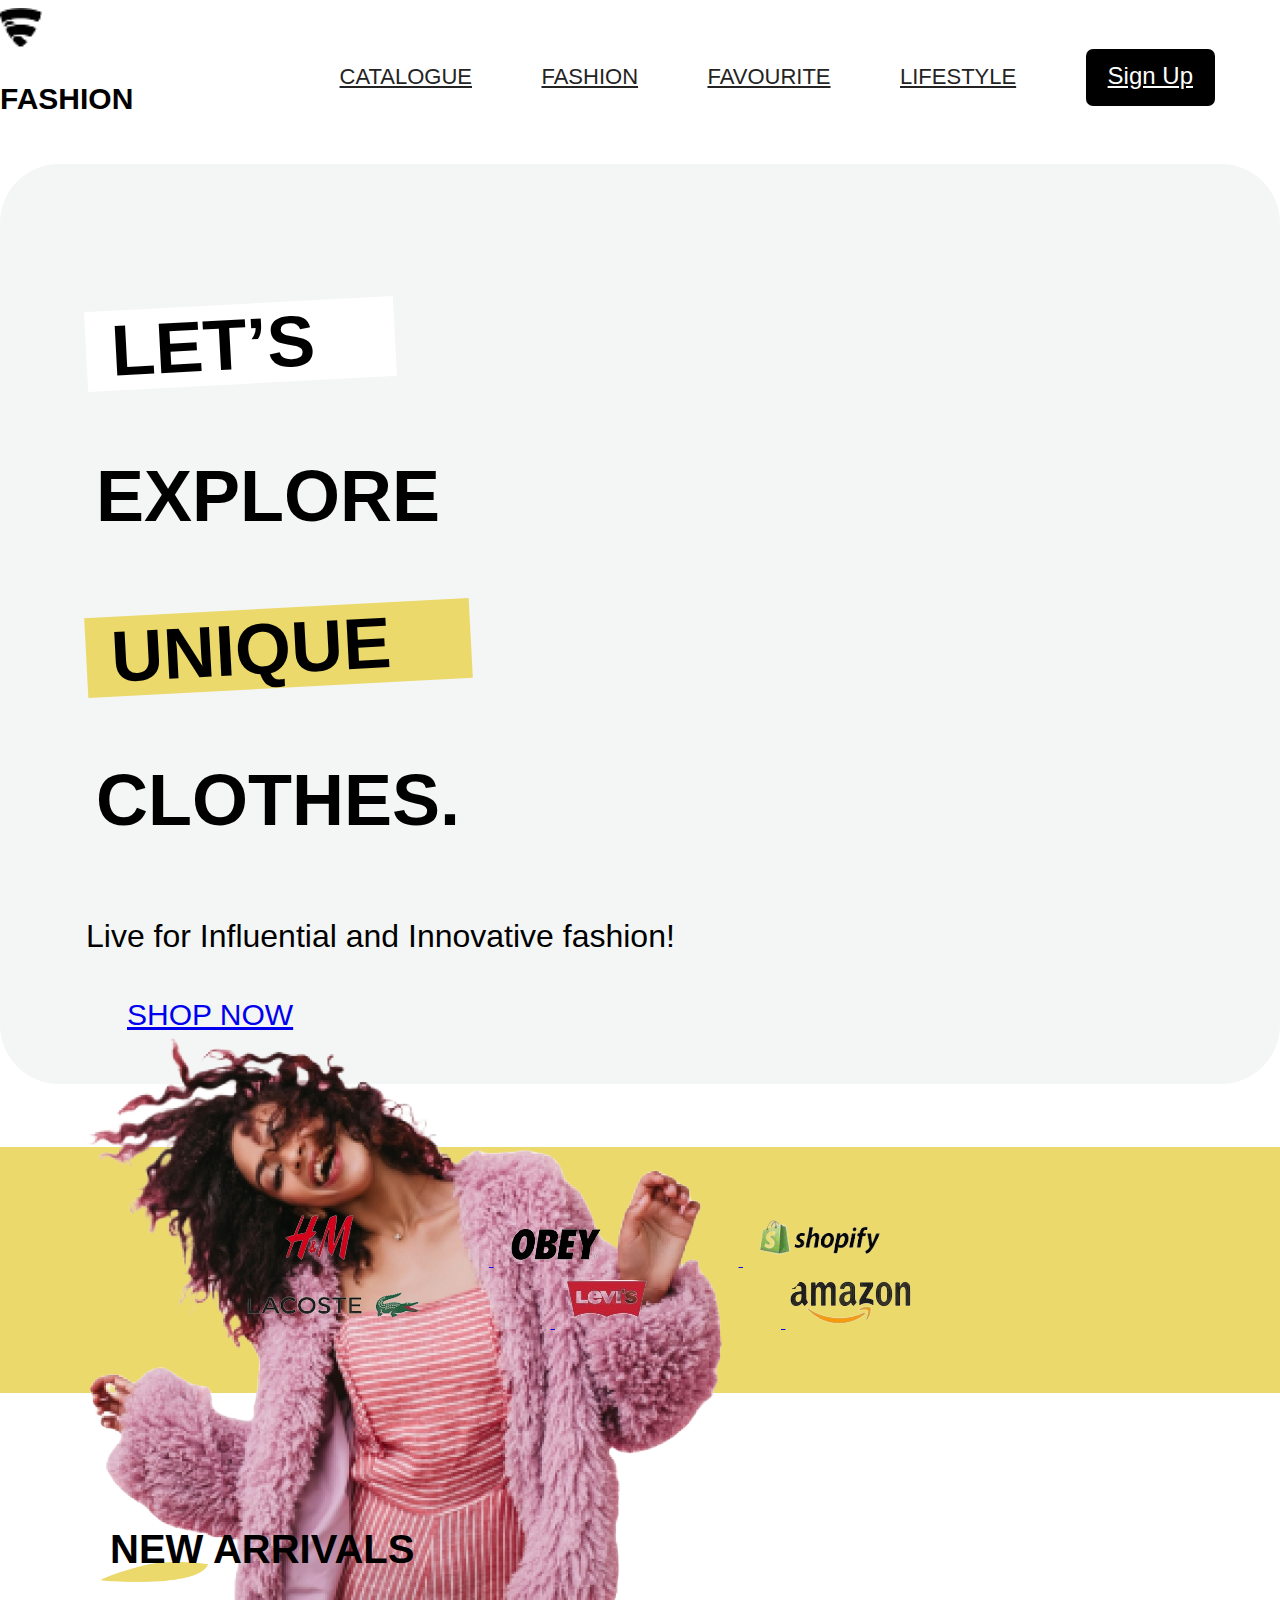
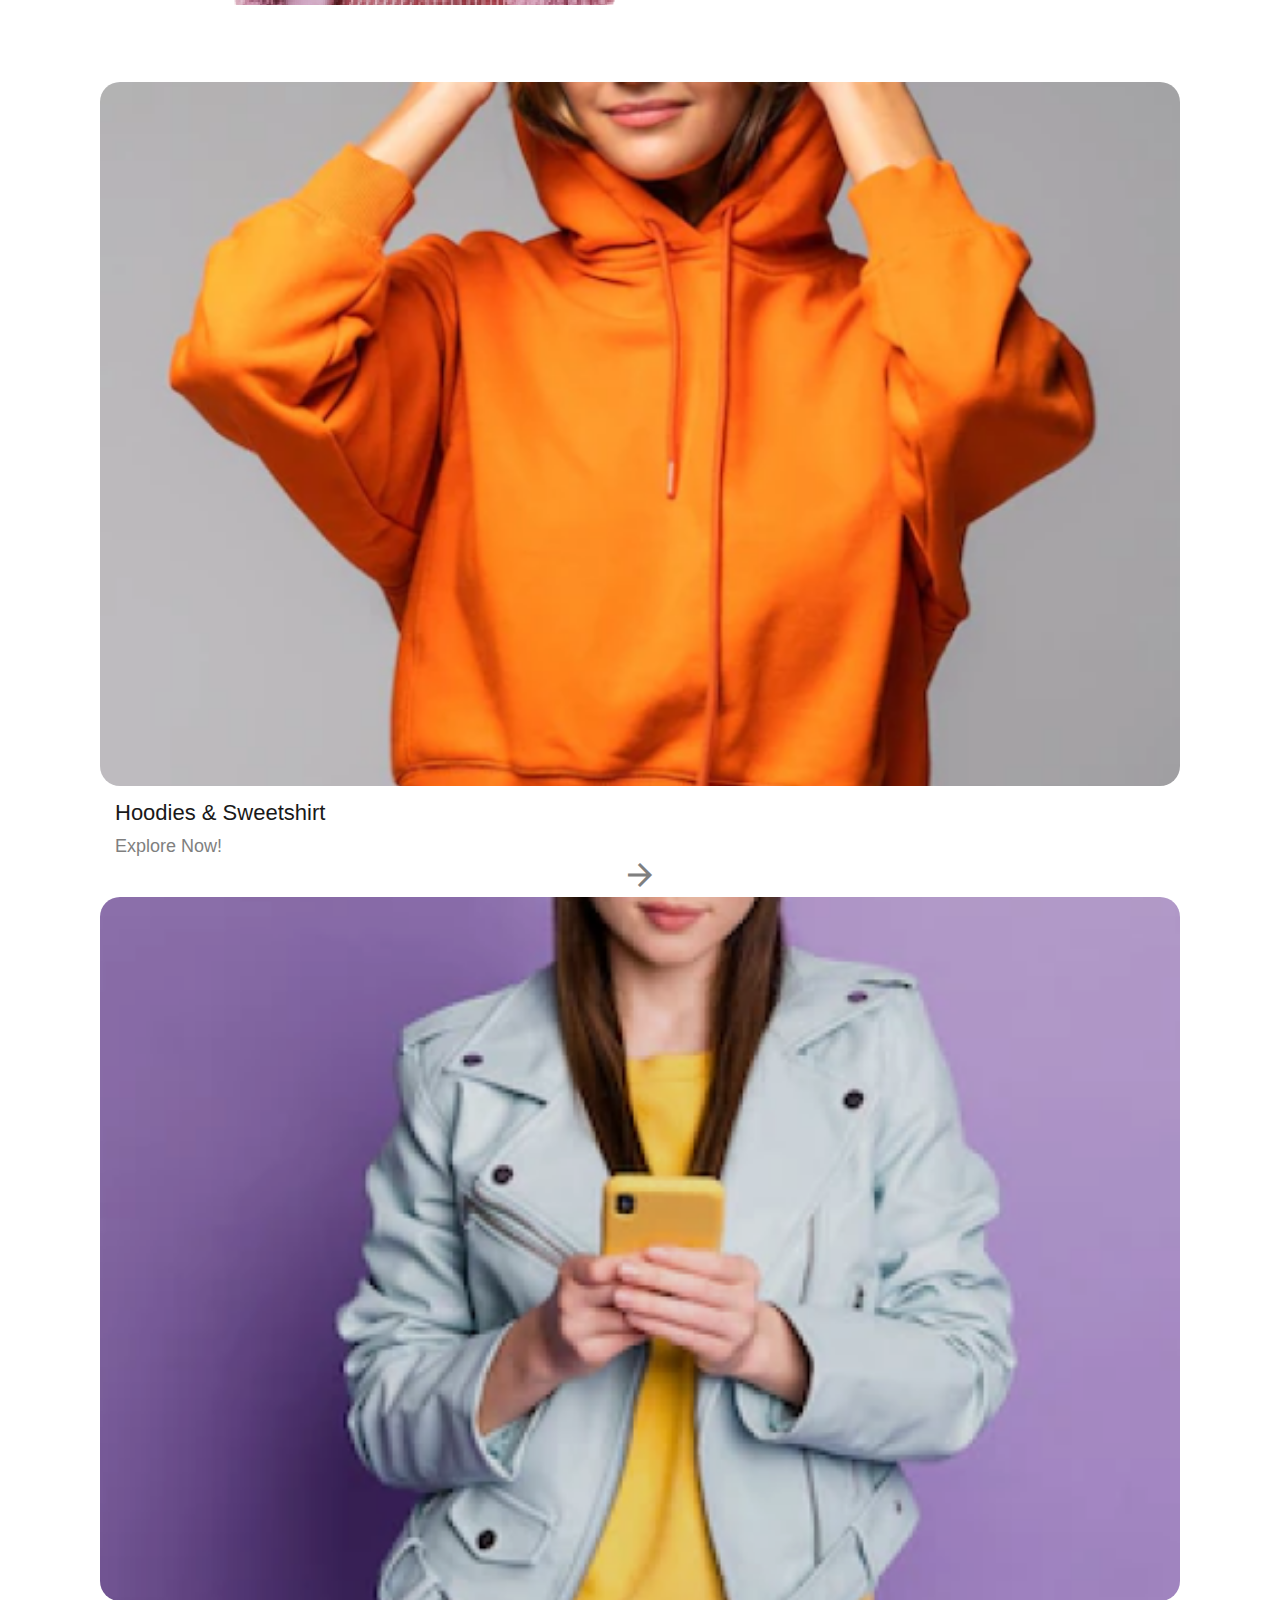
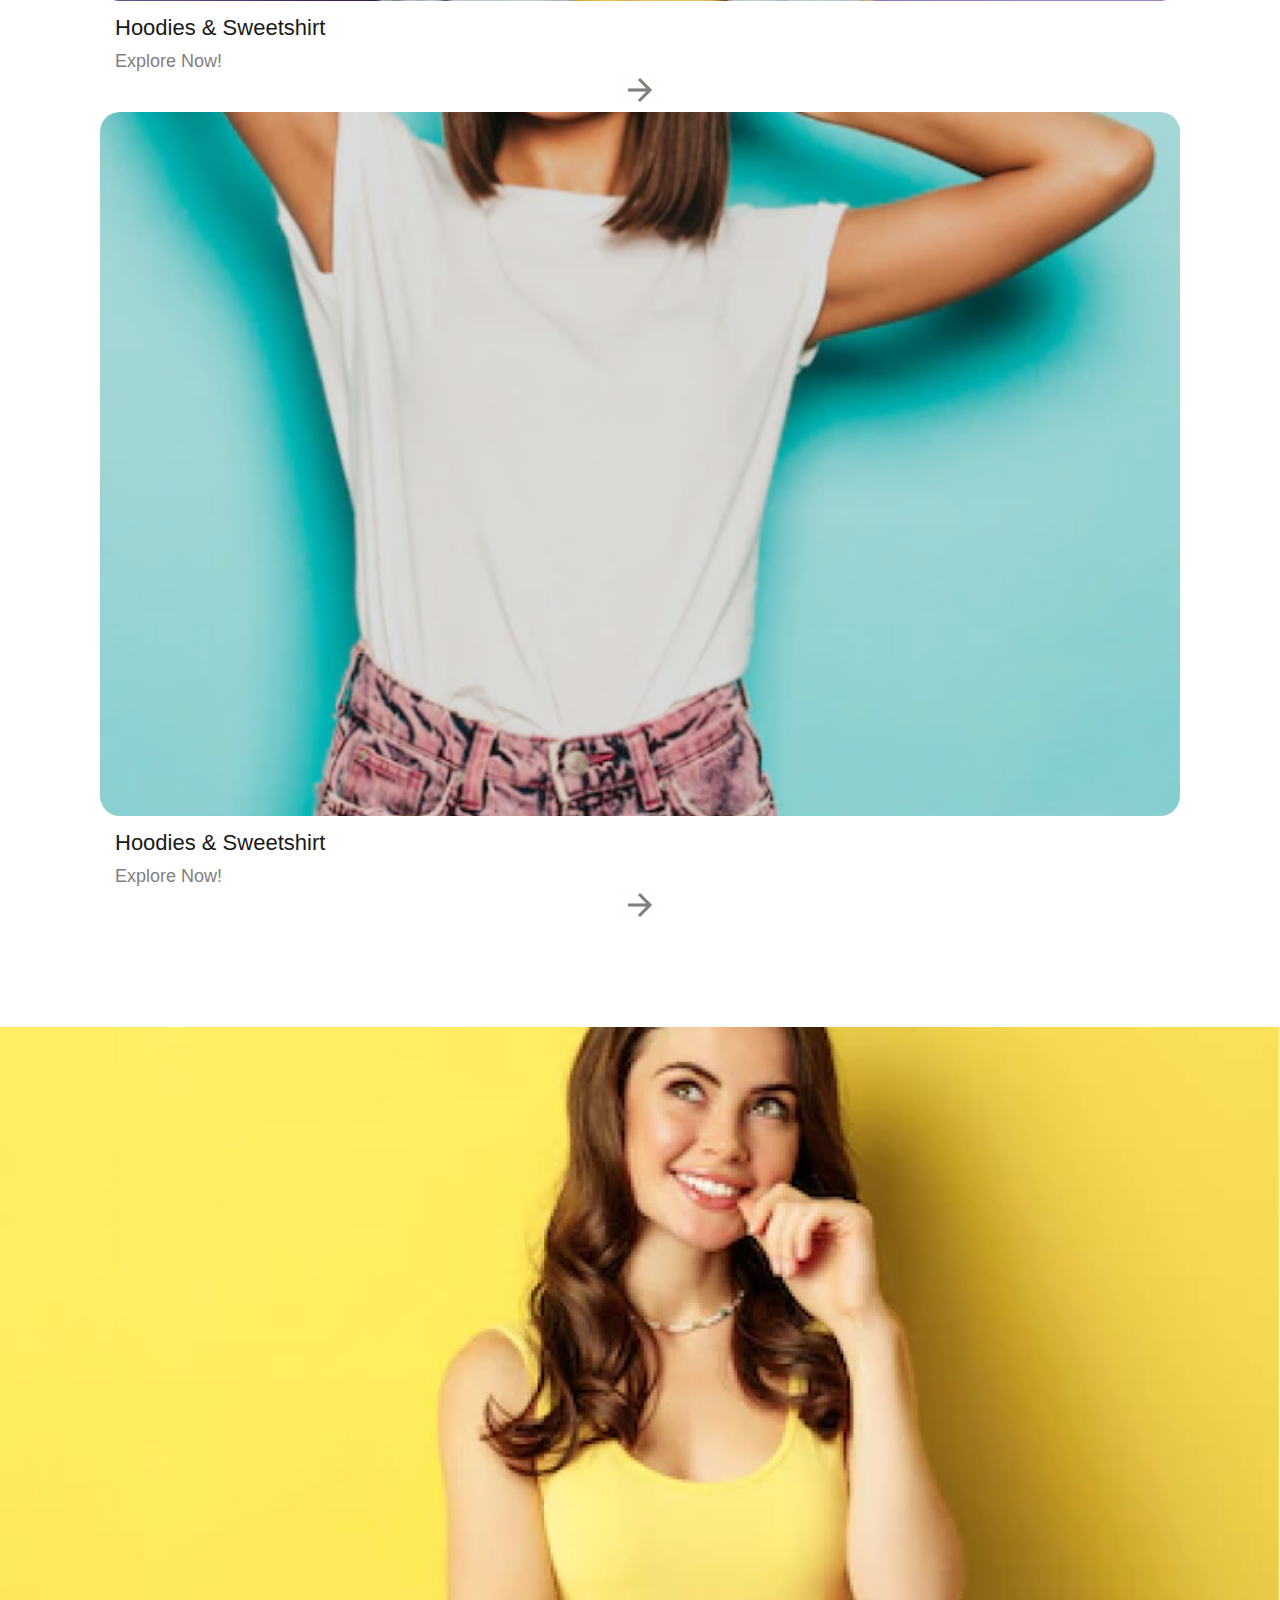
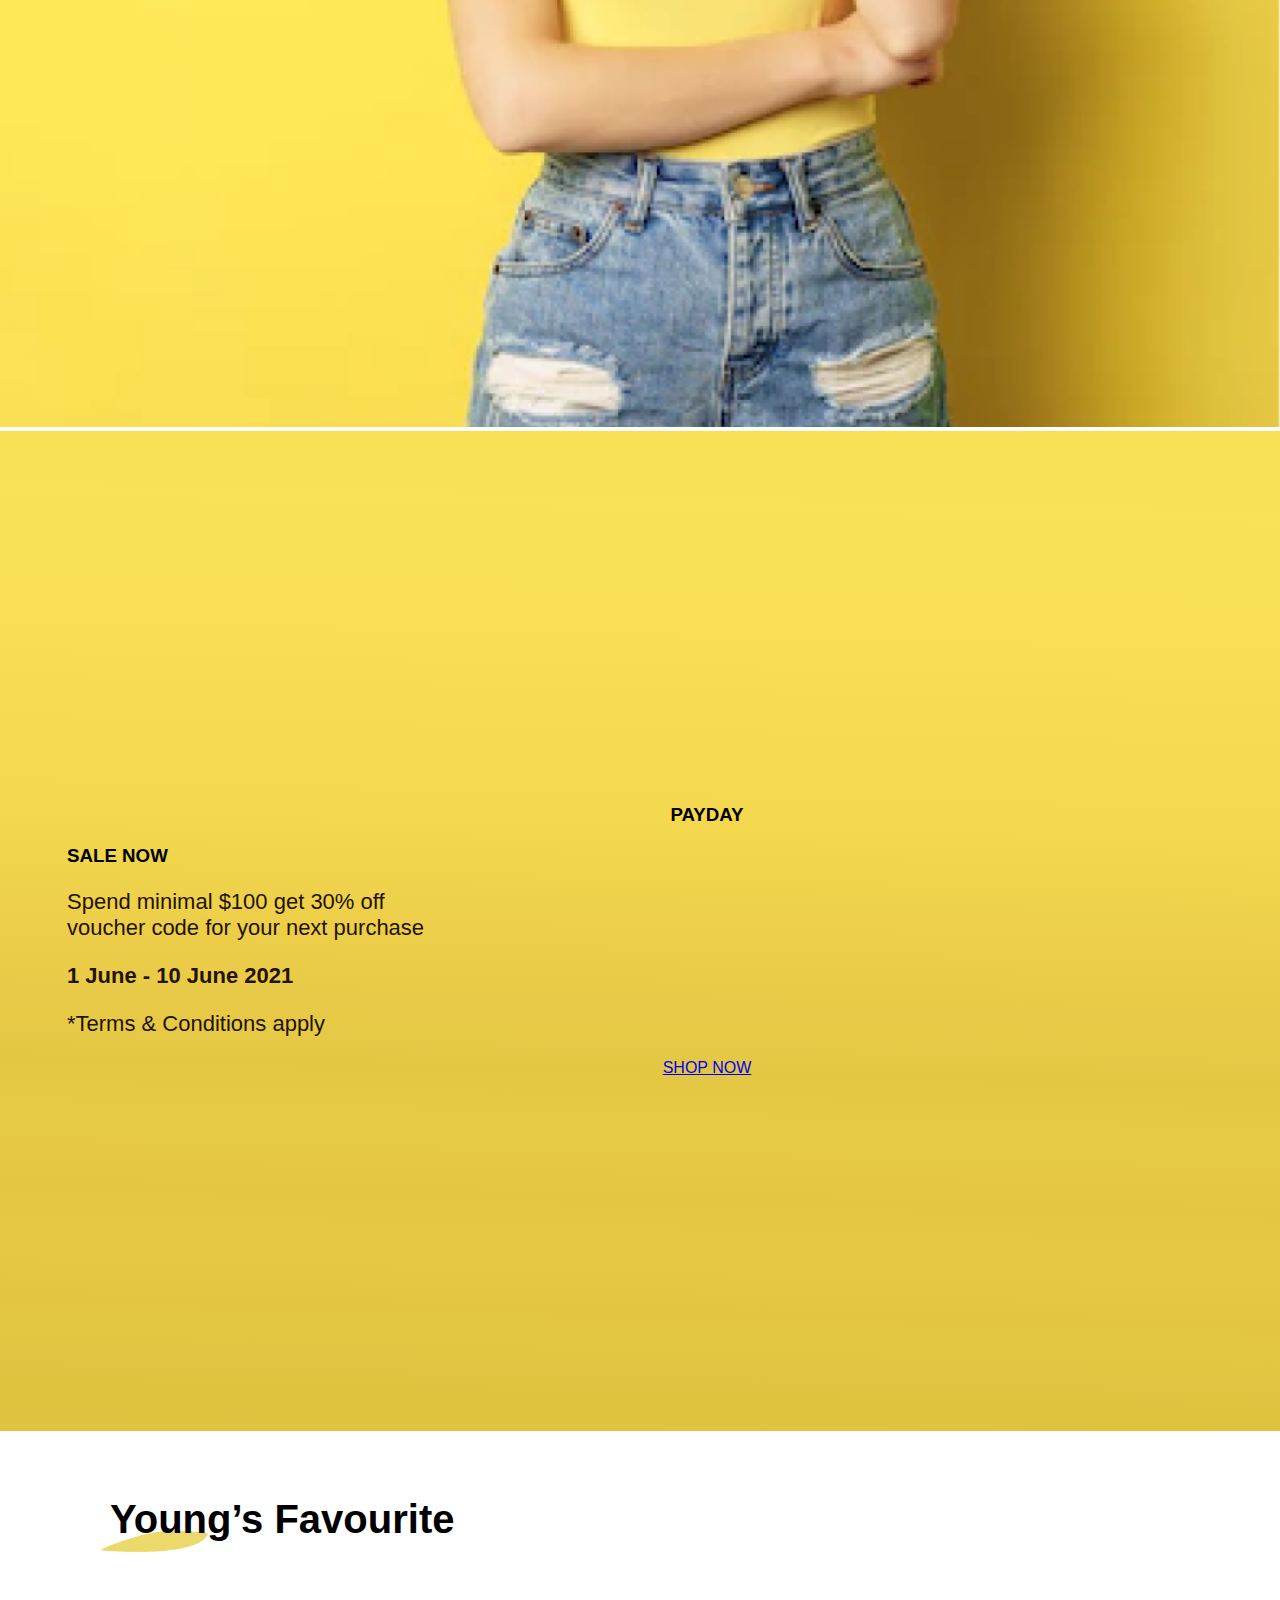
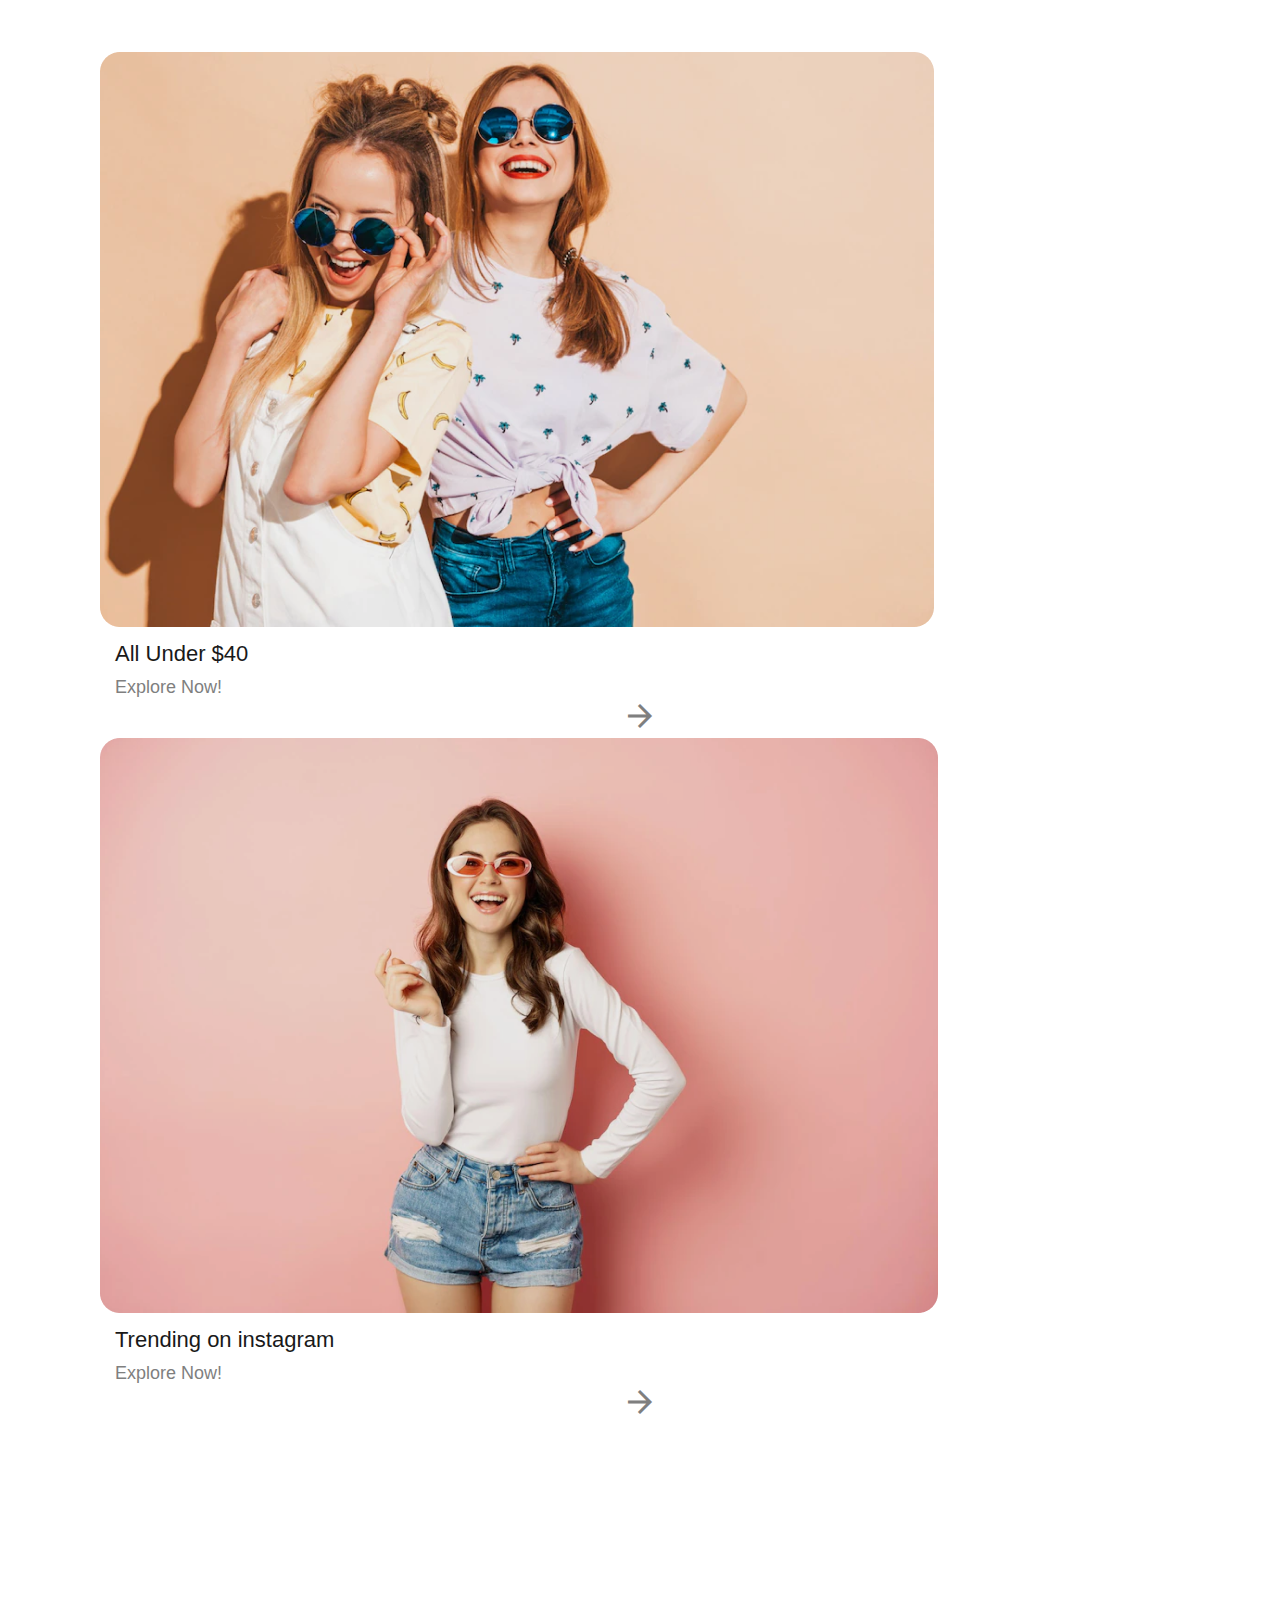
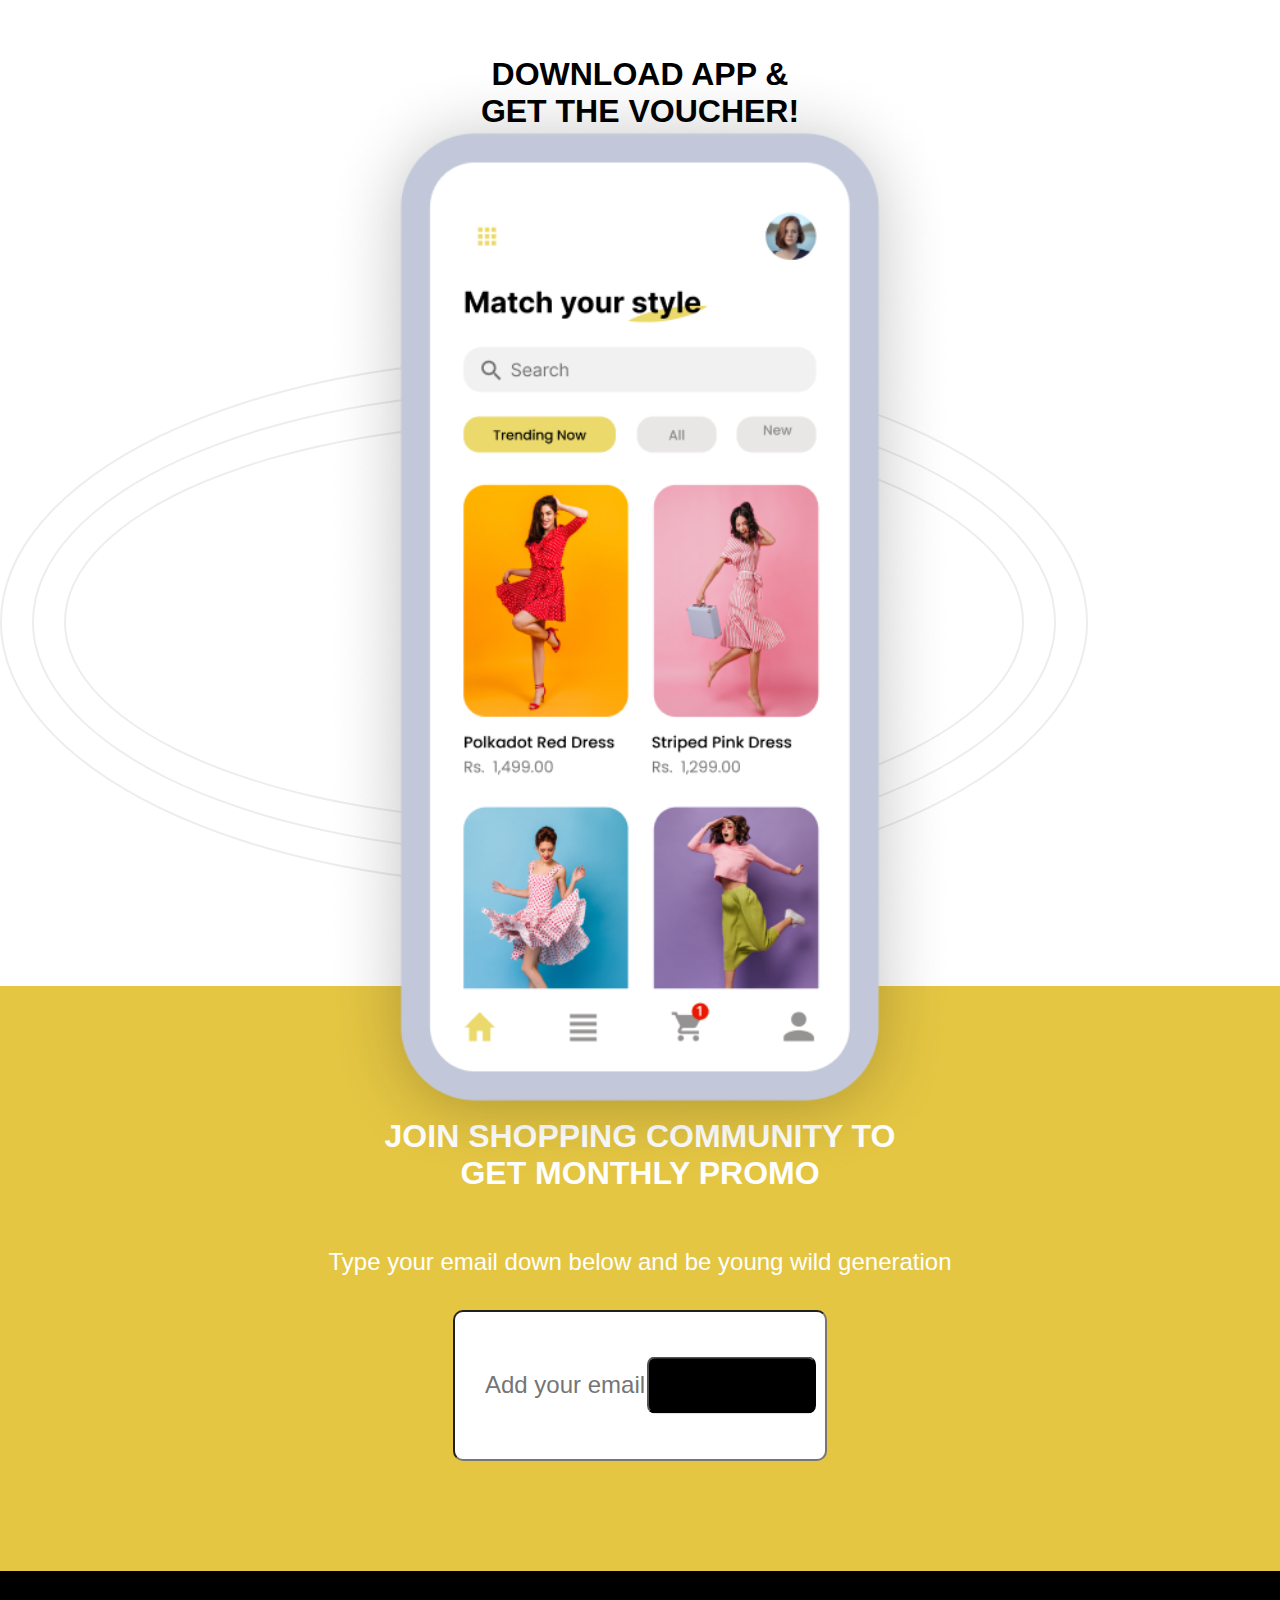
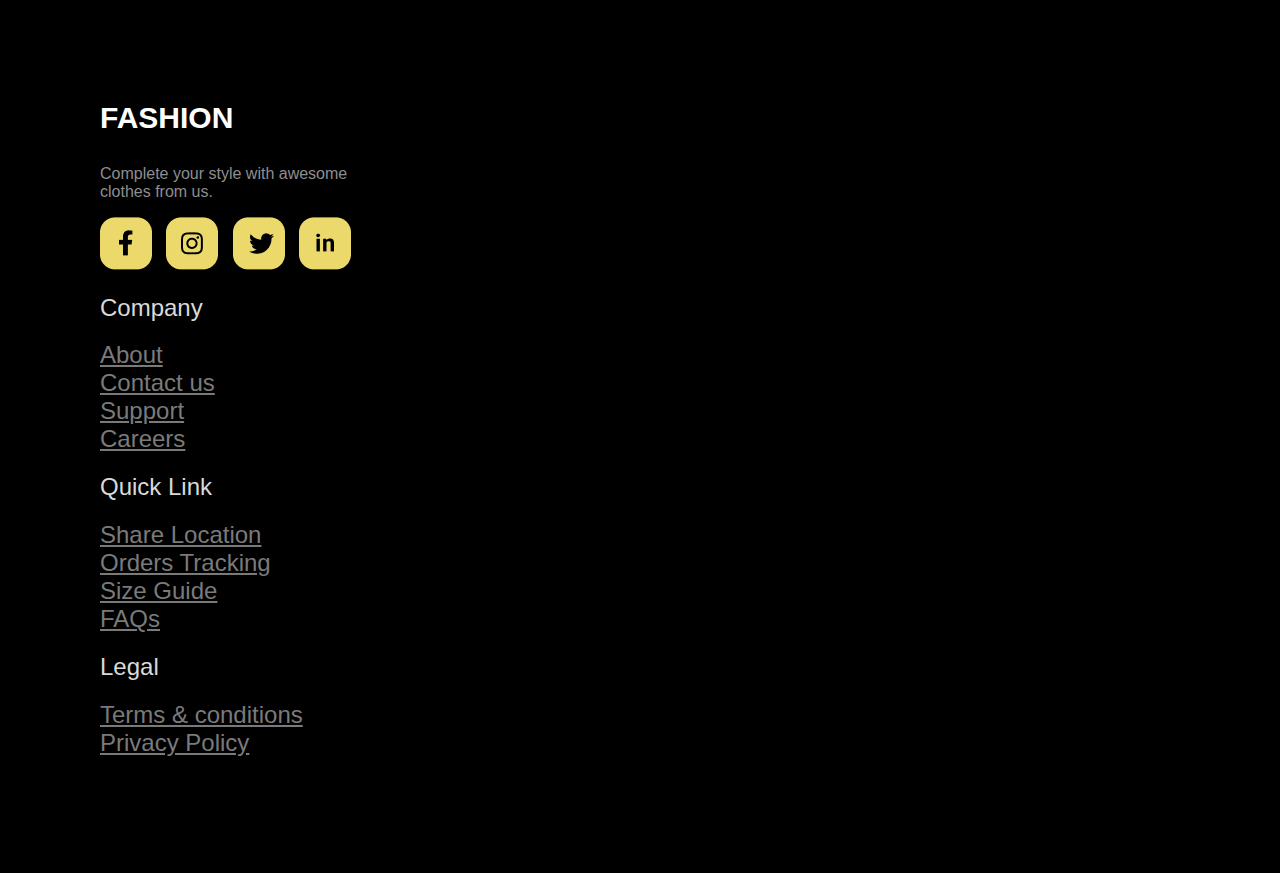
<file: index.html>
<!DOCTYPE html>
<html>

<head>
    <title>Shopping App</title>
    <link rel="stylesheet" href="https://fonts.googleapis.com/icon?family=Material+Icons">
    <link rel="stylesheet" href="style.css">
    <link rel="stylesheet" href="https://cdn.jsdelivr.net/npm/bootstrap@4.6.2/dist/css/bootstrap.min.css"
        integrity="sha384-xOolHFLEh07PJGoPkLv1IbcEPTNtaed2xpHsD9ESMhqIYd0nLMwNLD69Npy4HI+N" crossorigin="anonymous">
</head>

<body>
    <div class="section">
        <!-- header -->
        <div class="header">
            <div class="header-left">
                <div class="d-flex">
                    <img src="./images/ic_logo.png" alt="">
                    <h3 class="title-page">FASHION</h3>
                </div>
            </div>
            <div class="header-right">
                <ul>
                    <li>
                        <a class="action" href="#">CATALOGUE</a>
                        <a class="action" href="#">FASHION</a>
                        <a class="action" href="#">FAVOURITE</a>
                        <a class="action" href="#">LIFESTYLE</a>
                        <a class="action-btn" href="#" type="button" class="bg-dark text-light p-2 rounded">Sign Up</a>
                    </li>
                </ul>
            </div>
        </div>
        <!-- end header -->

        <!-- banner -->
        <div class="content-child d-flex">
            <div class="child-left w-50">
                <div class="text-ct">
                    <div class="left">
                        <h3 class="rotate">LET’S</h3>
                    </div>
                    <div class="explore">
                        <h3>EXPLORE</h3>
                    </div>
                    <div class="unique">
                        <h3 class="rotate">UNIQUE</h3>
                    </div>
                    <div class="clothes">
                        <h3>CLOTHES.</h3>
                    </div>
                </div>
                <p class="live-for">Live for Influential and Innovative fashion!</p>
                <a href="#" type="button" class="bg-dark text-light p-2 rounded btn-shop-now">SHOP NOW</a>
            </div>
            <div class="child-right w-50">
                <img class="foreground-img" src="/images/img_people.png" alt="Foreground Image">
                <!-- <div class="overlay-container">
                    <img class="background-img" src="/images/img_star.png" alt="Background Image">
                    <img class="foreground-img" src="/images/img_people.png" alt="Foreground Image">
                </div> -->
            </div>
        </div>
        <!-- end banner -->

        <div class="brand">
            <a href="#">
                <img src="./images/lg_h&m.png" alt="H&M Logo">
            </a>
            <a href="#">
                <img src="./images/lg_obey.png" alt="Obey Logo">
            </a>
            <a href="#">
                <img src="/images/lg_shopify.png" alt="Shopify Logo">
            </a>
            <a href="#">
                <img src="./images/lg_lacoste.png" alt="Lacoste Logo">
            </a>
            <a href="#">
                <img src="./images/lg_levis.png" alt="Levi's Logo">
            </a>
            <a href="#">
                <img src="./images/lg_amazon.png" alt="Amazon Logo">
            </a>
        </div>

        <div class="tuphan">
            <div class="favourite">
                <h3>NEW ARRIVALS</h3>
                <img src="images/la.png" alt="">
            </div>

            <div class="row newarrivalsrow">
                <!-- Column 1 -->
                <div class="col-md-4">
                    <div class="item">
                        <img class="img-newarrivalsrow" src="images/ao3.png" alt="Image 1">
                        <div class="row">
                            <div class="text">
                                <div class="text1">Hoodies & Sweetshirt</div>
                                <div class="text2">Explore Now!</div>
                            </div>
                            <a href=""><i class="material-icons icon">arrow_forward</i> </a>
                        </div>
                    </div>
                </div>

                <!-- Column 2 -->
                <div class="col-md-4">
                    <div class="item">
                        <img class="img-newarrivalsrow" src="images/ao2.png" alt="Image 1">
                        <div class="row">
                            <div class="text">
                                <div class="text1">Hoodies & Sweetshirt</div>
                                <div class="text2">Explore Now!</div>
                            </div>
                            <a href=""><i class="material-icons icon">arrow_forward</i> </a>
                        </div>
                    </div>
                </div>

                <!-- Column 3 -->
                <div class="col-md-4">
                    <div class="item">
                        <img class="img-newarrivalsrow" src="images/ao1.png" alt="Image 1">
                        <div class="row">
                            <div class="text">
                                <div class="text1">Hoodies & Sweetshirt</div>
                                <div class="text2">Explore Now!</div>
                            </div>
                            <a href=""><i class="material-icons icon">arrow_forward</i> </a>
                        </div>
                    </div>
                </div>
            </div>

            <div class="sale row">
                <div class="col-md-6 sale-item">
                    <img src="images/gaixinh.png" alt="">
                </div>
                <div class="col-md-6 sale-item2">
                    <div class="child-left">
                        <div class="text-ct">
                            <div class="left">
                                <h3 class="rotate">PAYDAY
                                </h3>
                            </div>
                            <div class="explore">
                                <h3>SALE NOW</h3>
                            </div>
                        </div>
                        <p class="text1">Spend minimal $100 get 30% off <br>
                            voucher code for your next purchase</p>
                        <p class="text2">1 June - 10 June 2021</p>
                        <p class="text3">*Terms & Conditions apply</p>
                        <a href="#" type="button" class="bg-dark text-light p-3 rounded">SHOP NOW</a>
                    </div>
                </div>
            </div>

            <div class="favourite">
                <h3>Young’s Favourite</h3>
                <img src="images/la.png" alt="">
            </div>

            <div class="row favouriterow">
                <!-- Column 1 -->
                <div class="col-md-6 col-sm-6 col-xs-6">
                    <div class="item">
                        <img src="images/gaixinh2.png" alt="Image 1">

                        <div class="row">
                            <div class="text">
                                <div class="text1">All Under $40</div>
                                <div class="text2">Explore Now!</div>
                            </div>
                            <a href=""><i class="material-icons icon">arrow_forward</i> </a>
                        </div>
                    </div>
                </div>

                <!-- Column 2 -->
                <div class="col-md-6 col-sm-6 col-xs-6">
                    <div class="item">
                        <img src="images/gaixinh3.png" alt="Image 1">

                        <div class="row">
                            <div class="text">
                                <div class="text1">Trending on instagram</div>
                                <div class="text2">Explore Now!</div>
                            </div>
                            <a href=""><i class="material-icons icon">arrow_forward</i> </a>
                        </div>
                    </div>
                </div>
            </div>

            <div class="mobile row">
                <div class="col-md-6 sale-item d-flex flex-column justify-content-center align-items-center">
                    <h3>DOWNLOAD APP &<br>
                        GET THE VOUCHER!</h3>
                    <p>Get 30% off for first transaction using <br>
                        Rondovision mobile app for now.</p>
                    <div class="row">
                        <img class="mr-3" src="images/ios.png" alt="">
                        <img src="images/androi.png" alt="">
                    </div>
                </div>
                <div class="col-md-6 sale-item2 d-flex justify-content-center">

                    <div class="radios">

                        <div class="radios2">

                            <div class="radios3">



                            </div>

                        </div>

                    </div>
                    <img src="images/Mobileapp.png" alt="">

                </div>


            </div>
        </div>

    </div>
    <div class="email">
        <h3 class="text1">JOIN SHOPPING COMMUNITY TO <br> GET MONTHLY PROMO</h3>
        <p class="text2">Type your email down below and be young wild generation</p>

        <div class="input-group">
            <input type="email" class="form-control" placeholder="Add your email here">
            <button class="btn btn-primary btn-send">SEND</button>
        </div>

    </div>
    <div class="contac row">
        <div class="col-md-3 socialnetwork">
            <h3>FASHION</h3>
            <p>Complete your style with awesome <br> clothes from us.</p>

            <div class="row">
                <a href=""><img src="images/fb.png" alt=""></a>

                <a href=""><img src="images/inta.png" alt=""></a>
                <a href=""><img src="images/tritter.png" alt=""></a>
                <a href=""><img src="images/in.png" alt=""></a>

            </div>


        </div>
        <div class="col-md-3">
            <h2 class="title">Company</h2>
            <ul>
                <li>
                    <a href="">
                        About
                    </a>
                </li>
                <li>
                    <a href="">
                        Contact us
                    </a>
                </li>
                <li>
                    <a href="">
                        Support
                    </a>
                </li>
                <li>
                    <a href="">
                        Careers
                    </a>
                </li>

            </ul>
        </div>
        <div class="col-md-3">
            <h2 class="title">Quick Link</h2>
            <ul>
                <li>
                    <a href="">
                        Share Location
                    </a>
                </li>
                <li>
                    <a href="">
                        Orders Tracking
                    </a>
                </li>
                <li>
                    <a href="">
                        Size Guide
                    </a>
                </li>
                <li>
                    <a href="">
                        FAQs
                    </a>
                </li>
            </ul>
        </div>
        <div class="col-md-3">
            <h2 class="title">Legal</h2>
            <ul>
                <li>
                    <a href="">
                        Terms & conditions
                    </a>
                </li>
                <li>
                    <a href="">
                        Privacy Policy
                    </a>
                </li>
            </ul>
        </div>

    </div>
</body>
<script src="https://cdn.jsdelivr.net/npm/jquery@3.5.1/dist/jquery.slim.min.js"
    integrity="sha384-DfXdz2htPH0lsSSs5nCTpuj/zy4C+OGpamoFVy38MVBnE+IbbVYUew+OrCXaRkfj"
    crossorigin="anonymous"></script>
<script src="https://cdn.jsdelivr.net/npm/bootstrap@4.6.2/dist/js/bootstrap.bundle.min.js"
    integrity="sha384-Fy6S3B9q64WdZWQUiU+q4/2Lc9npb8tCaSX9FK7E8HnRr0Jz8D6OP9dO5Vg3Q9ct"
    crossorigin="anonymous"></script>

</html>
</file>
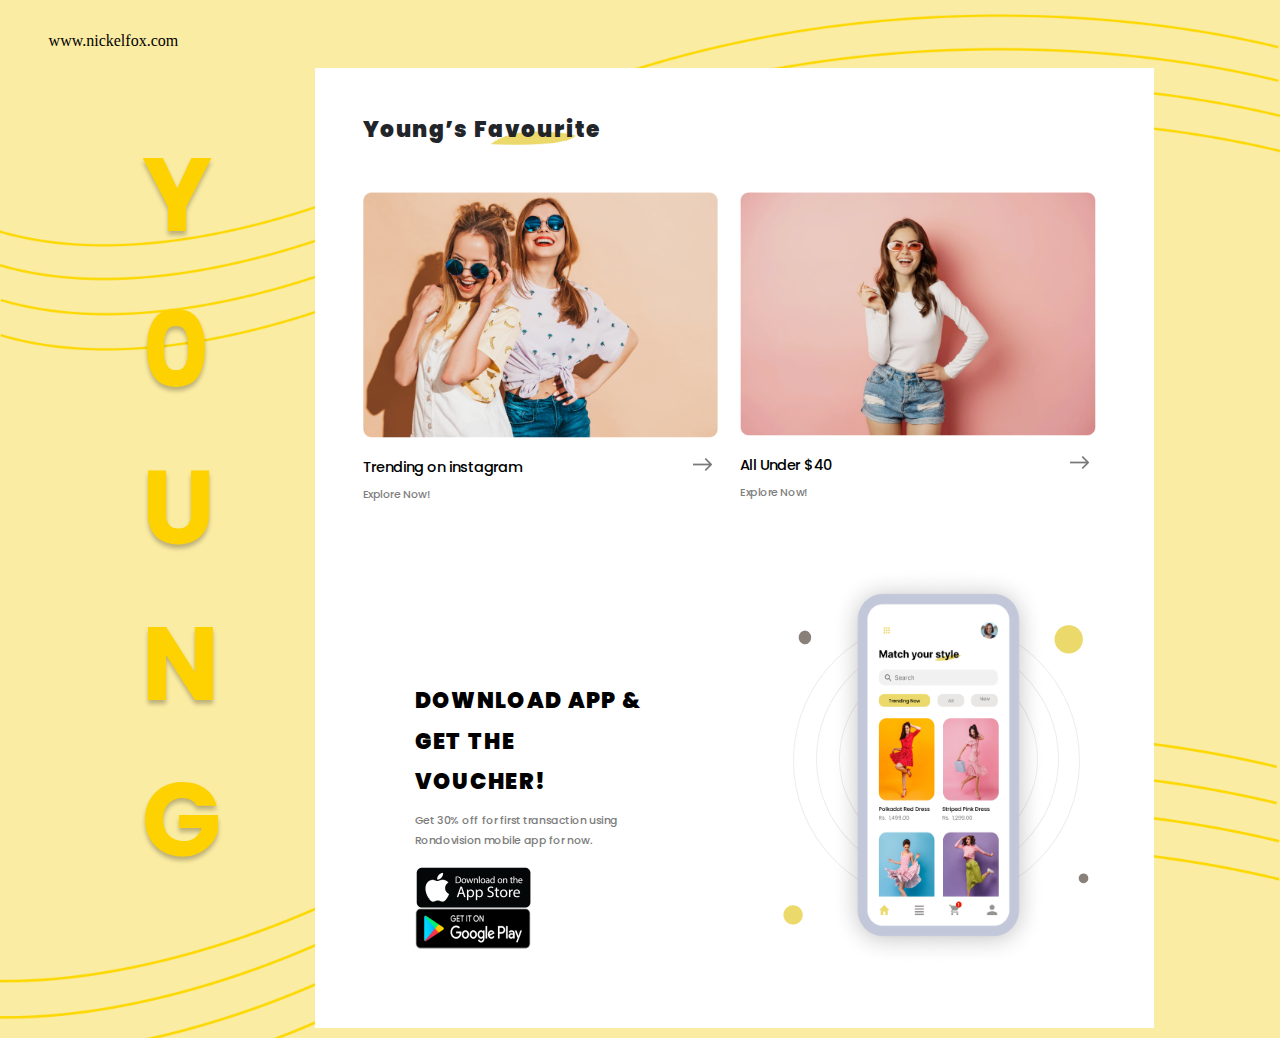
<file: favorite/Favourite.html>
<!DOCTYPE html>
<html lang="en">

<head>
    <meta charset="UTF-8">
    <meta name="viewport" content="width=device-width, initial-scale=1.0">
    <title>Young's Favourite</title>
    <link rel="stylesheet" href="./styles/Favorite.css">
    <link rel="stylesheet" href="./styles/FavoriteReponsive.css">
    <link href='https://fonts.googleapis.com/css?family=Poppins' rel='stylesheet'>
    <link href='https://fonts.googleapis.com/css?family=Poppins' rel='stylesheet'>
    <link href="https://cdn.jsdelivr.net/npm/bootstrap@5.3.3/dist/css/bootstrap.min.css" rel="stylesheet">
    <script src="https://cdn.jsdelivr.net/npm/bootstrap@5.3.3/dist/js/bootstrap.bundle.min.js"></script>
</head>

<body>
    <div id="Fovourite">

        <div class="Fovourite_header">
            <a href="#" class="fovourite_header-text">www.nickelfox.com</a>
        </div>
        <div class="Fovourite_sidebar">
            <div class="sidebar-text ">
                <h1>Y</h1>
            </div>
            <div class="sidebar-text">
                <h1>0</h1>
            </div>
            <div class="sidebar-text">
                <h1>U</h1>
            </div>
            <div class="sidebar-text">
                <h1>N</h1>
            </div>
            <div class="sidebar-text">
                <h1>G</h1>
            </div>
        </div>
        <div class="Favourite_body">
            <div class="body_header">
                <div class="body_header-content">
                    <h3>Young’s Favourite</h3>
                    <img src="./img_icon/icon5.png" alt="">
                </div>
                <div class="body_header-banner">
                    <div class="banner-img">
                        <img src="./img/img_1.png" alt="">
                        <div class="baner-content">
                            <p class="font-max">Trending on instagram</p>
                            <p class="font-min">Explore Now!</p>

                        </div>
                        <button type="button" class="btn btn-link"><img src="./img_icon/Arrow 4.png" alt=""
                                class="icon"></button>
                    </div>
                    <div class="banner-img">
                        <img src="./img/img_2.png" alt="">
                        <div class="baner-content">
                            <p class="font-max">All Under $40</p>
                            <p class="font-min">Explore Now!</p>

                        </div>
                        <button type="button" class="btn btn-link"><img src="./img_icon/Arrow 4.png" alt=""
                                class="icon"></button>
                    </div>
                    <div class="body_footer">
                        <div class="dowload">
                            <h2>DOWNLOAD APP & GET THE VOUCHER!</h2>
                            <p>Get 30% off for first transaction using Rondovision mobile app for now.</p>
                            <div class="app-links">
                                <a href="#"><img src="./img/app-store.png" alt="App Store"></a>
                                <a href="#"><img src="./img/google-play.png" alt="Google Play"></a>
                            </div>

                        </div>
                    </div>
                    <div class="app_review">
                        <div class="dot1"><img src="./img_icon/icon1.png" alt=""></div>
                        <div class="dot2"><img src="./img_icon/icon2.png" alt=""></div>
                        <div class="dot3"><img src="./img_icon/icon3.png" alt=""></div>
                        <div class="dot4"><img src="./img_icon/icon4.png" alt=""></div>
                        <div class="circle1"></div>
                        <div class="circle2"></div>
                        <div class="circle3"></div>
                        <div class="mobile-app">
                            <img src="./img/Mobile app.png" alt="">
                        </div>
                    </div>
                    <div class="background"></div>
                </div>

            </div>
        </div>
        <div class="Fovourite_footer">
        </div>
    </div>
    </div>
    </div>

</body>

</html>
</file>
<file: style.css>
body {
    margin: 0;
    padding: 0;
    font-family: Poppins, sans-serif;
}

.section {
    max-width: 1920px;
    margin: 0 auto;
}

/* header */
.header {
    max-width: 1720px;
    display: flex;
    justify-content: space-between;
    margin: 46px auto 56px auto;
    height: 62px;
    align-items: center;
}

.header .header-left img {
    height: 40px;
    margin-right: 10px;
}

.header .header-right ul {
    margin: 0;
}

.header .header-right .action {
    color: #242323;
    font-weight: 500;
    margin-right: 65px;
    font-size: 22px;
    line-height: 36px;
}

.header .header-right .action-btn {
    background-color: #000000;
    color: #FEFEFE;
    font-weight: 500;
    margin-right: 65px;
    font-size: 24px;
    line-height: 33px;
    border-radius: 7px;
    padding: 13px 22px 17px 22px;
}

/* end header */

/* banner */
.content-child {
    max-width: 1720px;
    max-height: 852px;
    margin: 0 auto;
    background-color: #F4F6F5;
    padding: 68px 81px 0 86px;
    border-radius: 59px;
}

.content-child .child-left h3 {
    padding-left: 10px;
    font-size: 72px;
    font-weight: 900;
    line-height: 80px;
}

.content-child .child-left h3 .rotate {
    transform: rotate(3deg);
}

.content-child .child-left .left {
    background-color: #FFFFFF;
    width: max-content;
    padding: 0 80px 0px 15px;
    transform: rotate(-3deg);
}

.content-child .child-left .unique {
    background-color: #EBD96B;
    width: max-content;
    padding: 0 80px 0px 15px;
    transform: rotate(-3deg);
}

.content-child .child-left .live-for {
    font-size: 32px;
    font-weight: 400;
    line-height: 48px;
    margin-bottom: 32px;
}

.content-child .btn-shop-now {
    font-size: 30px;
    line-height: 45px;
    font-weight: 500;
    padding: 19px 40px 18px 41px;
}

.content-child .child-right {
    display: inline-flex;
    align-items: center;
    justify-content: center;
}

.content-child .child-right .foreground-img {
    margin-top: auto;
    overflow: hidden;
    max-width: 871px;
    max-height: 784px;
    width: 100%;
}

.overlay-container {
    position: relative;
    width: 100%;
    height: 100%;
}

/* end banner */

/* brand */
.brand {
    max-width: 1920px;
    margin: 63px auto 69px auto;
    padding: 61px 171px;
    background-color: #EBD96B;
    text-align: center;
}

.brand img {
    margin-right: 121px;
}
/* end brand */

/* Tu css */
.tuphan {
    display: flex;
    justify-content: center;
    flex-direction: column;
}

.tuphan .item {
    position: relative;
    text-align: start;
}
.tuphan .item .img-newarrivalsrow {
    width: 100%;
    height: 704px;
    object-fit: cover;
    border-radius: 20px;
}
.tuphan .row {
    position: relative;
    margin-bottom: 20px;
    text-align: center;
    align-items: center;
    justify-content: space-between;
    margin: 0;
}

.tuphan .item .img-container {
    position: relative;
    width: 300px;
    height: 500px;
    margin: 0 auto;
    overflow: hidden;
    display: flex;
    justify-content: center;
    align-items: center;
}

.tuphan .item .text {
    padding-left: 15px;
    text-align: start;
}

.tuphan .item .text .text1 {
    margin-top: 10px;
    font-size: 22px;
    color: #191919;
    font-weight: 500;
}

.tuphan .item .text .text2 {
    margin-top: 10px;
    font-size: 18px;
    color: #7F7F7F;
    font-weight: 500;
}

.tuphan .item .icon {
    font-size: 36px;
    color: #7F7F7F;
}

.tuphan .sale img {
    width: 100%;
    height: 1000px;
    object-fit: cover;
}

.tuphan .sale .sale-item {
    padding-right: 0px;
    padding-left: 0px;
}

.tuphan .sale .sale-item2 {
    width: 100%;
    height: 1000px;
    object-fit: cover;
    display: flex;
    padding-left: 67px;
    background: linear-gradient(1.32deg, #E0C340 0.13%, #DFC23E 3.97%, #E1C441 7.2%, #E3C743 10.13%, #E4C542 12.98%, #E6C744 15.99%, #E7C845 19.52%, #E5C643 23.96%, #E6C945 30.43%, #E3C743 36.49%, #E9CA48 42.49%, #EDCE49 49.35%, #F0D44C 55.42%, #F4D84F 61.43%, #F6DA52 65.74%, #F7DB53 72.23%, #F9DD55 77.43%, #F9DF56 83.84%, #FAE157 91.52%, #F9DF56 97.87%);
    align-content: center;
    flex-direction: column;
    justify-content: center;

}

.tuphan .sale .sale-item2 {
    width: 100%;
    height: 1000px;
    object-fit: cover;
    display: flex;
    padding-left: 67px;
    background: linear-gradient(1.32deg, #E0C340 0.13%, #DFC23E 3.97%, #E1C441 7.2%, #E3C743 10.13%, #E4C542 12.98%, #E6C744 15.99%, #E7C845 19.52%, #E5C643 23.96%, #E6C945 30.43%, #E3C743 36.49%, #E9CA48 42.49%, #EDCE49 49.35%, #F0D44C 55.42%, #F4D84F 61.43%, #F6DA52 65.74%, #F7DB53 72.23%, #F9DD55 77.43%, #F9DF56 83.84%, #FAE157 91.52%, #F9DF56 97.87%);
    align-content: center;
    flex-direction: column;
    justify-content: center;

}

.tuphan .sale .explore h3 {
    white-space: nowrap;
    text-align: start;
}

.tuphan .sale .text1 {

    font-size: 22px;
    font-weight: 500;

    color: #231300;
    text-align: start;
}

.tuphan .sale .text2 {

    font-size: 22px;
    font-weight: 700;
    text-align: start;
    color: #231300;
}

.tuphan .sale .text3 {

    font-size: 22px;
    font-weight: 500;
    text-align: start;
    color: #231300;
}



.favourite {
    padding-left: 100px;
    padding-right: 100px;
    margin-top: 100px;
    margin-bottom: 100px;
    position: relative;
    display: inline-block;
}

.favourite img {
    display: block;
    width: 10%;
    /* Điều chỉnh kích thước hình ảnh nếu cần */
    height: auto;
}

.favourite h3 {
    position: absolute;
    bottom: 0;

    /* Nền màu trắng với độ trong suốt */
    padding: 10px;
    margin: 0;
    font-size: 40px;
    font-weight: 900;
    /* Kích thước chữ */
    color: #000;
    /* Màu chữ */
    border-radius: 4px;
    /* Bo tròn các góc */
    width: 80%;
    /* Điều chỉnh chiều rộng của chữ để nhỏ hơn hình ảnh */
}

.tuphan .favouriterow,
.tuphan .newarrivalsrow {
    margin-left: 100px;
    margin-right: 100px;
    margin-bottom: 100px;
}

.tuphan .mobile {
    margin-top: 100px;
    margin-bottom: 100px;

}

.tuphan .mobile .row {
    justify-content: center;

}


.tuphan .mobile h3 {
    font-size: 32px;
    font-weight: 900;
    color: #000000;

}

.tuphan .mobile p {
    font-size: 24px;
    font-weight: 500;
    color: #7C7C7C;

    margin-bottom: 65px;

}

.tuphan .mobile img {
    height: 71px;
    width: auto;
}

.tuphan .mobile .radios {
    height: 80%;
    width: 80%;

    display: flex;
    flex-direction: column;
    justify-content: center;
    border-radius: 50%;
    border: 2px solid #EFECEB;
    padding: 30px;

}

.tuphan .mobile .radios2 {
    height: 400px;
    border-radius: 50%;
    border: 2px solid #EFECEB;
    padding: 30px;
}

.tuphan .mobile .radios3 {
    height: 336px;
    border-radius: 50%;
    border: 2px solid #EFECEB;
    padding: 30px;

}


.tuphan .mobile .sale-item2 {
    position: relative;

}

.tuphan .mobile .sale-item2 img {

    position: absolute;
    /* Vị trí tuyệt đối để có thể di chuyển trên các phần tử khác */
    top: 50%;
    /* Đưa hình ảnh vào giữa theo chiều dọc */
    left: 50%;
    /* Đưa hình ảnh vào giữa theo chiều ngang */
    transform: translate(-50%, -50%);
    /* Dịch chuyển hình ảnh để căn giữa hoàn hảo */
    width: 50%;
    /* Tùy chỉnh kích thước hình ảnh nếu cần */
    height: auto;
    /* Giữ tỷ lệ khung hình của hình ảnh */
    z-index: 2;
    /* Đặt giá trị z-index cao hơn để hình ảnh nằm trên các phần tử khác */
    border-radius: 8px;
}
.outer-background {
    position: relative;
    width: 100%;
    height: 100%;
    background: url('/mnt/data/bg_ripple.png') no-repeat center center;
    background-size: cover;
    display: flex;
    flex-direction: column;
    justify-content: center;
    align-items: center;
}

.container {
    width: 80%;
    background: white;
    border-radius: 20px;
    box-shadow: 0 4px 8px rgba(0, 0, 0, 0.1);
    overflow: hidden;
}

.img-background {
    width: 70%;
    display: flex;
    position: relative;
    bottom: 30px;
    /* Có thể cần điều chỉnh vị trí nếu cần */
    z-index: 1;
}

.text-section {
    width: 40%;
    text-align: left;
    padding: 60px;
}

.text-section h1 {
    font-size: 4em;
    margin-bottom: 5px;
}

.text-section p {
    font-size: 1.2em;
    margin-bottom: 20px;
}

.text-section button {
    border-radius: 10px;
}

.text-section button {
    background-color: #333;
    color: white;
    padding: 15px 30px;
    border: none;
    cursor: pointer;
    font-size: 16px;
}

.image-section {
    width: 50%;
}

.image-section img {
    width: 100%;
    height: auto;
}

.bg-img-1 {
    position: absolute;
    bottom: 50%;
    right: 50%;
}

.header-right ul {
    list-style: none;

    a:hover {
        text-decoration: none !important;
    }
}

.title-page {
    font-size: 30px;
    font-weight: 900;
}


.overlay-container .background-img {
    opacity: 2;
}

.overlay-container .foreground-img {
    opacity: 1;
}
.email {
    display: flex;
    padding-top: 100px;
    padding-bottom: 100px;
    ;
    width: 100%;
    background-color: #E5C643;
    flex-direction: column;
    align-items: center;

}

.email .text1 {
    text-align: center;
    font-size: 32px;
    font-weight: 900;
    color: #FFFFFF;

}

.email .text2 {
    text-align: center;
    font-size: 24px;
    font-weight: 500;
    color: #FFFFFF;
    ;


}

.email .input-group {
    padding: 10px;
    max-width: 574px;
    position: relative;
}

.email .input-group .form-control {
    padding: 30px;
    height: 87px;
    font-size: 24px;
    border-radius: 10px;
}

.email .input-group .btn-send {
    position: absolute;
    top: 50%;
    right: 21px;
    transform: translateY(-50%);
    z-index: 1;
    background-color: #000000;
    font-size: 33px;
    font-weight: 500;
    padding: 8px 35px 7px 38px;
    border-radius: 8px;
}

.contac {
    background-color: #000000;
    padding: 100px;
    margin: 0 !important;
}

.contac .socialnetwork h3 {
    color: #FFFFFF;

    font-size: 30px;
    font-weight: 900;
}

.contac .socialnetwork p {
    color: #8E8E8E;

}

.contac .socialnetwork a {
    margin-right: 10px;
}

.contac .title {
    font-size: 24px;
    font-weight: 400;
    color: #D9D9D9;
    ;
}

.contac ul {
    padding: 0;
    list-style-type: none;
}

.contac ul li a {
    font-size: 24px;
    font-weight: 400;
    color: #7A7A7A;

}
</file>
<file: favorite/styles/Favorite.css>
body {
  margin: 0;
}
body #Fovourite {
  width: 100%;
  height: 1200px;
  background-color: rgb(251, 236, 163);
  display: flex;
  flex-wrap: wrap;
}
body #Fovourite .Fovourite_header {
  width: 100%;
  height: 422px;
  margin-top: 17px;
  background-image: url("../background_img/Background.png");
}
body #Fovourite .Fovourite_header .fovourite_header-text {
  position: absolute;
  margin-top: 15px;
  margin-left: 62px;
  text-decoration: none;
  color: rgb(0, 0, 0);
  font-family: Roboto;
  font-size: 20px;
  font-weight: 400;
  line-height: 23.44px;
  text-align: left;
}
body #Fovourite .Favourite_body {
  width: 1049px;
  height: 100%;
  margin-top: -368px;
  margin-left: 358px;
  background-color: rgb(255, 255, 255);
  position: relative;
}
body #Fovourite .Favourite_body .body_header {
  width: 90%;
  height: 479.49px;
  margin-top: 60.5px;
  margin-left: 57.42px;
}
body #Fovourite .Favourite_body .body_header .body_header-content {
  width: 289px;
  height: 36.21px;
}
body #Fovourite .Favourite_body .body_header .body_header-content h3 {
  width: 289px;
  height: 29px;
  font-family: Poppins;
  font-size: 27.17px;
  font-weight: 900;
  line-height: 28.31px;
  letter-spacing: 0.06em;
  text-align: left;
  position: relative;
}
body #Fovourite .Favourite_body .body_header .body_header-content img {
  width: 107.56px;
  height: 18.09px;
  margin-top: -52.38px;
  margin-left: 158.88px;
}
body #Fovourite .Favourite_body .body_header .body_header-banner {
  display: flex;
  justify-content: space-around;
  margin-top: 58.9px;
}
body #Fovourite .Favourite_body .body_header .body_header-banner .banner-img {
  margin-right: 27.17px;
  width: 100%;
}
body #Fovourite .Favourite_body .body_header .body_header-banner .banner-img img {
  width: 100%;
  height: auto;
}
body #Fovourite .Favourite_body .body_header .body_header-banner .baner-content {
  font-family: Poppins;
  font-size: 18.12px;
  font-weight: 500;
  line-height: 28.31px;
  letter-spacing: -0.04em;
  text-align: left;
  margin-top: 18.5px;
}
body #Fovourite .Favourite_body .body_header .body_header-banner .baner-content .font-max {
  color: rgb(0, 0, 0);
  font-size: 18.12px;
  font-weight: 500;
  line-height: 28.31px;
  letter-spacing: -0.04em;
  text-align: left;
  margin-bottom: 0;
}
body #Fovourite .Favourite_body .body_header .body_header-banner .baner-content .font-min {
  font-size: 13.59px;
  font-weight: 500;
  line-height: 28.31px;
  letter-spacing: -0.04em;
  text-align: left;
  color: rgb(127, 127, 127);
}
body #Fovourite .Favourite_body .body_header .body_header-banner button {
  padding: 0;
  margin-left: 422px;
  margin-top: -127px;
}
body #Fovourite .Favourite_body .body_header .body_header-banner .body_footer {
  width: 287px;
  height: 216.73px;
  top: 767px;
  left: 124.79px;
  position: absolute;
  top: 767px;
  left: 124.79px;
}
body #Fovourite .Favourite_body .body_header .body_header-banner .body_footer h2 {
  font-family: Poppins;
  font-size: 27.17px;
  font-weight: 900;
  line-height: 40.76px;
  letter-spacing: 0.06em;
  text-align: left;
  color: rgb(0, 0, 0);
}
body #Fovourite .Favourite_body .body_header .body_header-banner .body_footer p {
  font-family: Poppins;
  font-size: 13.59px;
  font-weight: 500;
  line-height: 19.81px;
  letter-spacing: -0.04em;
  text-align: left;
  color: rgb(124, 124, 124);
}
body #Fovourite .Favourite_body .body_header .body_header-banner .app_review .dot1 {
  position: absolute;
  top: 695.67px;
  left: 603.72px;
}
body #Fovourite .Favourite_body .body_header .body_header-banner .app_review .dot2 {
  position: absolute;
  top: 687.18px;
  left: 923.57px;
}
body #Fovourite .Favourite_body .body_header .body_header-banner .app_review .dot3 {
  position: absolute;
  top: 1043.26px;
  left: 584.47px;
}
body #Fovourite .Favourite_body .body_header .body_header-banner .app_review .dot4 {
  position: absolute;
  top: 998.54px;
  left: 954.7px;
}
body #Fovourite .Favourite_body .body_header .body_header-banner .app_review .circle1 {
  width: 249.09px;
  height: 245.96px;
  position: absolute;
  top: 742.66px;
  left: 655.23px;
  border: 0.98px solid rgb(239, 236, 235);
  border-radius: 50%;
}
body #Fovourite .Favourite_body .body_header .body_header-banner .app_review .circle2 {
  position: absolute;
  width: 304px;
  height: 300.18px;
  top: 715.49px;
  left: 631.46px;
  border: 0.98px solid rgb(239, 236, 235);
  border-radius: 50%;
}
body #Fovourite .Favourite_body .body_header .body_header-banner .app_review .circle3 {
  width: 360.61px;
  height: 356.08px;
  top: 687.18px;
  left: 603.72px;
  gap: 0px;
  position: absolute;
  border: 0.98px solid rgb(239, 236, 235);
  border-radius: 50%;
}
body #Fovourite .Favourite_body .body_header .body_header-banner .app_review .mobile-app {
  position: absolute;
  width: 185.62px;
  height: 401.94px;
  top: 624.54px;
  left: 643.98px;
  gap: 0px;
  border-radius: 19.8px 0px 0px 0px;
  border: 12.78px 0px 0px 0px;
}
body #Fovourite .Fovourite_sidebar {
  width: 116px;
  height: 814px;
  margin-top: 225px;
  margin-left: 178px;
  position: absolute;
}
body #Fovourite .Fovourite_sidebar .sidebar-text {
  margin-bottom: 131px;
  width: 116px;
  height: 58px;
}
body #Fovourite .Fovourite_sidebar .sidebar-text h1 {
  font-family: Poppins;
  font-size: 130px;
  font-weight: 700;
  line-height: 50px;
  letter-spacing: 0.03em;
  text-align: left;
  color: rgb(253, 210, 0);
  text-shadow: 0px 4px 4px rgba(0, 0, 0, 0.25);
}
body #Fovourite .Fovourite_footer {
  background-image: url("../background_img/Background 1.png");
  width: 100%;
  height: 383.82px;
  margin-top: -25.2%;
  background-repeat: no-repeat;
  background-color: rgb(251, 236, 163);
}/*# sourceMappingURL=Favorite.css.map */
</file>
<file: favorite/styles/FavoriteReponsive.css>
@media only screen and (min-width: 1024px) and (max-width: 1279px) {
  body {
    margin: 0;
  }
  body #Fovourite {
    width: 100%;
    height: 768px;
  }
  body #Fovourite .Fovourite_header {
    width: 100%;
    height: 270.8px;
    margin-top: 10.88px;
    background-image: url("../background_img/Background.png");
    background-size: 100%;
    background-repeat: no-repeat;
  }
  body #Fovourite .Fovourite_header .fovourite_header-text {
    position: absolute;
    margin-top: 9.6px;
    margin-left: 39.68px;
    font-size: 12.8px;
    line-height: 23.44px;
  }
  body #Fovourite .Favourite_body {
    width: 671px;
    height: 100%;
    margin-top: -235.52px;
    margin-left: 252px;
  }
  body #Fovourite .Favourite_body .body_header {
    width: 90%;
    height: 306.87px;
    margin-top: 38.72px;
    margin-left: 37.74px;
  }
  body #Fovourite .Favourite_body .body_header .body_header-content {
    width: 183.68px;
    height: 23.17px;
  }
  body #Fovourite .Favourite_body .body_header .body_header-content h3 {
    width: 184.96px;
    height: 18.56px;
    font-family: Poppins;
    font-size: 17.38px;
    line-height: 28.31px;
  }
  body #Fovourite .Favourite_body .body_header .body_header-content img {
    width: 68.83px;
    height: 11.57px;
    margin-top: -33.52px;
    margin-left: 101.68px;
  }
  body #Fovourite .Favourite_body .body_header .body_header-banner {
    display: flex;
    justify-content: space-around;
    margin-top: 37.697px;
  }
  body #Fovourite .Favourite_body .body_header .body_header-banner .banner-img {
    margin-right: 17.38px;
    width: 100%;
  }
  body #Fovourite .Favourite_body .body_header .body_header-banner .banner-img img {
    width: 100%;
    height: auto;
  }
  body #Fovourite .Favourite_body .body_header .body_header-banner .baner-content {
    font-size: 11.59px;
    line-height: 28.31px;
    margin-top: 11.84px;
  }
  body #Fovourite .Favourite_body .body_header .body_header-banner .baner-content .font-max {
    font-size: 11.59px;
    line-height: 18.12px;
  }
  body #Fovourite .Favourite_body .body_header .body_header-banner .baner-content .font-min {
    font-size: 8.69px;
    line-height: 28.31px;
  }
  body #Fovourite .Favourite_body .body_header .body_header-banner button {
    padding: 0;
    margin-left: 263px;
    margin-top: -119px;
  }
  body #Fovourite .Favourite_body .body_header .body_header-banner .body_footer {
    width: 183.68px;
    height: 138.7px;
    top: 490.88px;
    left: 79.84px;
    top: 490.88px;
    left: 79.86px;
  }
  body #Fovourite .Favourite_body .body_header .body_header-banner .body_footer h2 {
    font-size: 17.38px;
    line-height: 40.76px;
  }
  body #Fovourite .Favourite_body .body_header .body_header-banner .body_footer p {
    font-size: 8.69px;
    line-height: 19.81px;
  }
  body #Fovourite .Favourite_body .body_header .body_header-banner .app_review .dot1 {
    position: absolute;
    top: 445.228px;
    left: 386.3808px;
  }
  body #Fovourite .Favourite_body .body_header .body_header-banner .app_review .dot2 {
    position: absolute;
    top: 445.228px;
    left: 591.0848px;
  }
  body #Fovourite .Favourite_body .body_header .body_header-banner .app_review .dot3 {
    position: absolute;
    top: 667.6864px;
    left: 374.0608px;
  }
  body #Fovourite .Favourite_body .body_header .body_header-banner .app_review .dot4 {
    position: absolute;
    top: 639.0656px;
    left: 611px;
  }
  body #Fovourite .Favourite_body .body_header .body_header-banner .app_review .circle1 {
    width: 159.4176px;
    height: 157.4144px;
    position: absolute;
    top: 475px;
    left: 419px;
  }
  body #Fovourite .Favourite_body .body_header .body_header-banner .app_review .circle2 {
    position: absolute;
    width: 194px;
    height: 192px;
    top: 457.5px;
    left: 401.0896px;
  }
  body #Fovourite .Favourite_body .body_header .body_header-banner .app_review .circle3 {
    width: 230px;
    height: 228px;
    top: 439.68px;
    left: 382px;
    gap: 0px;
    position: absolute;
  }
  body #Fovourite .Favourite_body .body_header .body_header-banner .app_review .mobile-app {
    position: absolute;
    width: 119px;
    height: 257px;
    top: 399px;
    left: 412px;
  }
  body #Fovourite .Favourite_body .body_header .body_header-banner .app_review .mobile-app img {
    width: 174px;
    height: 320px;
  }
  body #Fovourite .Fovourite_sidebar {
    width: 74.24px;
    height: 520.96px;
    margin-top: 114px;
    margin-left: 114px;
    position: absolute;
  }
  body #Fovourite .Fovourite_sidebar .sidebar-text {
    margin-bottom: 88px;
    width: 74.24px;
    height: 37.12px;
  }
  body #Fovourite .Fovourite_sidebar .sidebar-text h1 {
    font-size: 83.2px;
    line-height: 50px;
  }
  body #Fovourite .Fovourite_footer {
    background-image: url("../background_img/Background 1.png");
    background-size: 100%;
    width: 100%;
    height: 246px;
    margin-top: -23.2%;
    background-repeat: no-repeat;
    background-color: rgb(251, 236, 163);
  }
}
@media only screen and (min-width: 1280px) and (max-width: 1500px) {
  body {
    margin: 0;
  }
  body #Fovourite {
    width: 100%;
    height: 960px;
  }
  body #Fovourite .Fovourite_header {
    height: 348.5px;
    margin-top: 13.6px;
    background-size: 1280px;
    background-repeat: no-repeat;
  }
  body #Fovourite .Fovourite_header .fovourite_header-text {
    position: absolute;
    margin-top: 12px;
    margin-left: 48.6px;
    font-size: 16px;
    line-height: 29.3px;
  }
  body #Fovourite .Favourite_body {
    width: 838.75px;
    height: 100%;
    margin-top: -293.75px;
    margin-left: 315px;
  }
  body #Fovourite .Favourite_body .body_header {
    width: 90%;
    height: 383.58px;
    margin-top: 47.5px;
    margin-left: 47.5px;
  }
  body #Fovourite .Favourite_body .body_header .body_header-content {
    width: 229.6px;
    height: 29px;
  }
  body #Fovourite .Favourite_body .body_header .body_header-content h3 {
    width: 289px;
    height: 23.2px;
    font-size: 21.8px;
  }
  body #Fovourite .Favourite_body .body_header .body_header-content img {
    width: 86.25px;
    height: 14.41px;
    margin-top: -42.56px;
    margin-left: 127.5px;
  }
  body #Fovourite .Favourite_body .body_header .body_header-banner {
    display: flex;
    justify-content: space-around;
    margin-top: 47.125px;
  }
  body #Fovourite .Favourite_body .body_header .body_header-banner .banner-img {
    margin-right: 21.73px;
    width: 100%;
  }
  body #Fovourite .Favourite_body .body_header .body_header-banner .baner-content {
    font-size: 14.5px;
    margin-top: 14.8px;
  }
  body #Fovourite .Favourite_body .body_header .body_header-banner .baner-content .font-max {
    font-size: 14.5px;
  }
  body #Fovourite .Favourite_body .body_header .body_header-banner .baner-content .font-min {
    font-size: 10.86px;
  }
  body #Fovourite .Favourite_body .body_header .body_header-banner button {
    padding: 0;
    margin-left: 329px;
    margin-top: -148.5px;
  }
  body #Fovourite .Favourite_body .body_header .body_header-banner button img {
    width: 80%;
    height: auto;
  }
  body #Fovourite .Favourite_body .body_header .body_header-banner .body_footer {
    width: 228.75px;
    height: 172px;
    top: 617.6px;
    left: 99.8px;
    top: 612.5px;
    left: 99.8px;
  }
  body #Fovourite .Favourite_body .body_header .body_header-banner .body_footer h2 {
    font-size: 21.727px;
  }
  body #Fovourite .Favourite_body .body_header .body_header-banner .body_footer p {
    font-size: 10.85px;
  }
  body #Fovourite .Favourite_body .body_header .body_header-banner .app_review .dot1 {
    position: absolute;
    top: 556.6px;
    left: 482.5px;
  }
  body #Fovourite .Favourite_body .body_header .body_header-banner .app_review .dot2 {
    position: absolute;
    top: 556.6px;
    left: 738.75px;
  }
  body #Fovourite .Favourite_body .body_header .body_header-banner .app_review .dot3 {
    position: absolute;
    top: 834px;
    left: 467.5px;
  }
  body #Fovourite .Favourite_body .body_header .body_header-banner .app_review .dot4 {
    position: absolute;
    top: 798px;
    left: 763px;
  }
  body #Fovourite .Favourite_body .body_header .body_header-banner .app_review .circle1 {
    width: 199px;
    height: 196px;
    position: absolute;
    top: 593px;
    left: 524px;
  }
  body #Fovourite .Favourite_body .body_header .body_header-banner .app_review .circle2 {
    position: absolute;
    width: 243px;
    height: 240px;
    top: 571px;
    left: 501px;
  }
  body #Fovourite .Favourite_body .body_header .body_header-banner .app_review .circle3 {
    width: 287.5px;
    height: 285px;
    top: 550px;
    left: 477.5px;
  }
  body #Fovourite .Favourite_body .body_header .body_header-banner .app_review .mobile-app {
    position: absolute;
    width: 149px;
    height: 312.25px;
    top: 498.75px;
    left: 515px;
  }
  body #Fovourite .Favourite_body .body_header .body_header-banner .app_review .mobile-app img {
    width: 217px;
    height: 400px;
  }
  body #Fovourite .Fovourite_sidebar {
    width: 92.8px;
    height: 650px;
    margin-top: 170px;
    margin-left: 142px;
    position: absolute;
  }
  body #Fovourite .Fovourite_sidebar .sidebar-text {
    margin-bottom: 110px;
    width: 92.5px;
    height: 46.25px;
  }
  body #Fovourite .Fovourite_sidebar .sidebar-text h1 {
    font-size: 104px;
  }
  body #Fovourite .Fovourite_footer {
    background-size: 100%;
    width: 100%;
    height: 307px;
    margin-top: -23.2%;
    background-repeat: no-repeat;
  }
}/*# sourceMappingURL=FavoriteReponsive.css.map */
</file>
